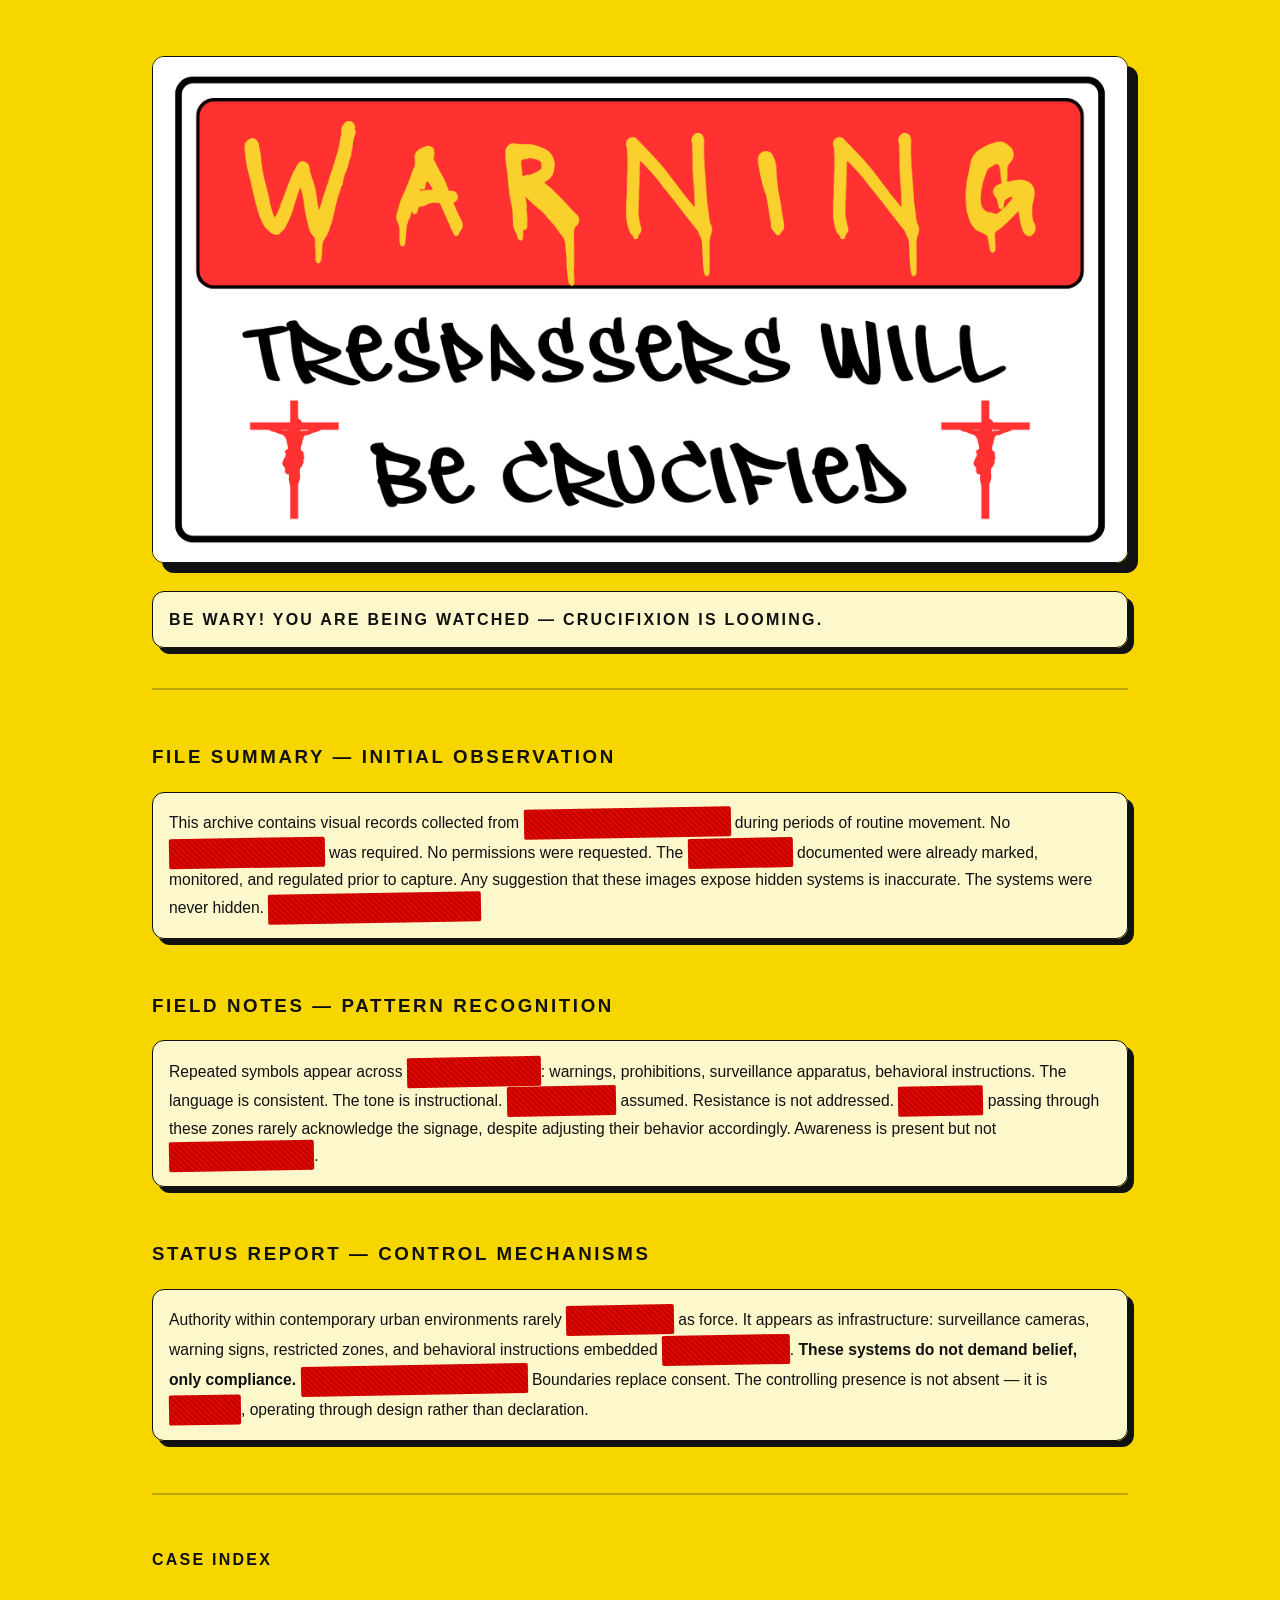
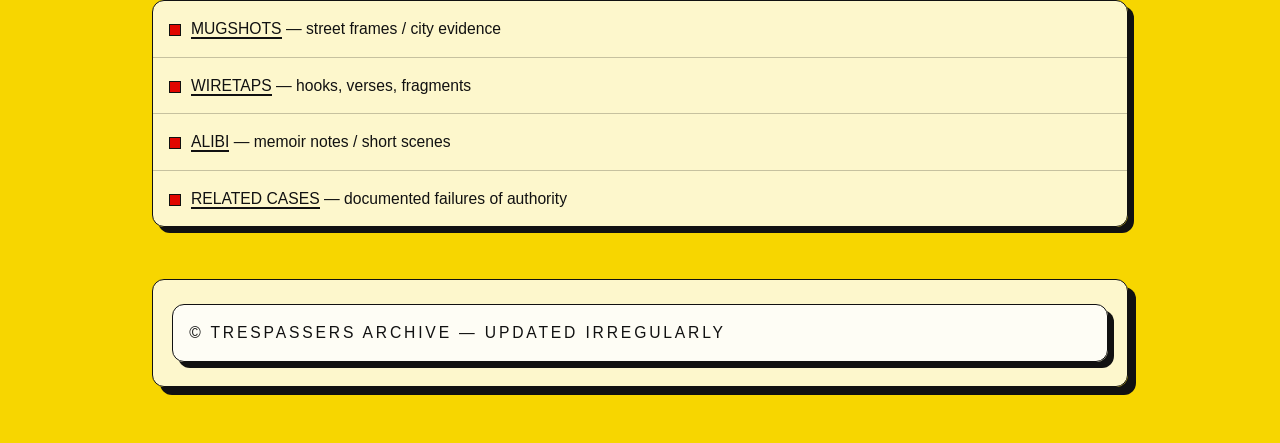
<file: index.html>
<!doctype html>
<html lang="en">
<head>
  <meta charset="utf-8" />
  <meta name="viewport" content="width=device-width, initial-scale=1.0">
  <title>DOSSIER — Trespassers Will Be Prosecuted</title>
  <link rel="stylesheet" href="styles.css">
</head>

<body>
  <main class="container">

    <!-- HERO -->
    <header class="hero">
      <img
        src="images/WARNING.png"
        alt="Trespassers Will Be CRUCIFIED"
        class="hero-title-image"
      />

      <h2 class="hero-warning">
        BE WARY! YOU ARE BEING WATCHED — CRUCIFIXION IS LOOMING.
      </h2>
    </header>

    <hr>

    <!-- FILE SUMMARY -->
    <section class="file-section">
      <h3>FILE SUMMARY — INITIAL OBSERVATION</h3>
      <p>
        This archive contains visual records collected from
        <span class="redact">publicly accessible locations</span>
        during periods of routine movement. No
        <span class="redact">extraordinary access</span>
        was required. No permissions were requested.
        The <span class="redact">environments</span> documented were already marked,
        monitored, and regulated prior to capture.
        Any suggestion that these images expose hidden systems is inaccurate.
        The systems were never hidden.
        <span class="redact">They were only un-observed.</span>
      </p>
    </section>

    <!-- FIELD NOTES -->
    <section class="file-section">
      <h3>FIELD NOTES — PATTERN RECOGNITION</h3>
      <p>
        Repeated symbols appear across
        <span class="redact">unrelated districts</span>:
        warnings, prohibitions, surveillance apparatus,
        behavioral instructions. The language is consistent.
        The tone is instructional.
        <span class="redact">Compliance is</span> assumed.
        Resistance is not addressed.
        <span class="redact">Individuals</span> passing through these zones
        rarely acknowledge the signage, despite adjusting their behavior accordingly.
        Awareness is present but not
        <span class="redact">completely focused</span>.
      </p>
    </section>

    <!-- STATUS REPORT -->
    <section class="file-section">
      <h3>STATUS REPORT — CONTROL MECHANISMS</h3>
      <p>
        Authority within contemporary urban environments rarely
        <span class="redact">presents itself</span> as force.
        It appears as infrastructure: surveillance cameras,
        warning signs, restricted zones, and behavioral instructions
        embedded <span class="redact">into public space</span>.
        <strong>These systems do not demand belief, only compliance.</strong>
        <span class="redact">Observation replaces dialogue.</span>
        Boundaries replace consent.
        The controlling presence is not absent —
        it is <span class="redact">systemic</span>,
        operating through design rather than declaration.
      </p>
    </section>

    <hr>

    <!-- CASE INDEX -->
    <section class="file-section">
      <h2>CASE INDEX</h2>
      <ul>
        <li><a href="album.html">MUGSHOTS</a> — street frames / city evidence</li>
        <li><a href="lyrics.html">WIRETAPS</a> — hooks, verses, fragments</li>
        <li><a href="prose.html">ALIBI</a> — memoir notes / short scenes</li>
        <li><a href="related.html">RELATED CASES</a> — documented failures of authority</li>
      </ul>
    </section>

    <!-- FOOTER -->
    <footer>
      <section class="footer-card">
        <p>© TRESPASSERS ARCHIVE — UPDATED IRREGULARLY</p>
      </section>
    </footer>

  </main>
</body>
</html>
</file>
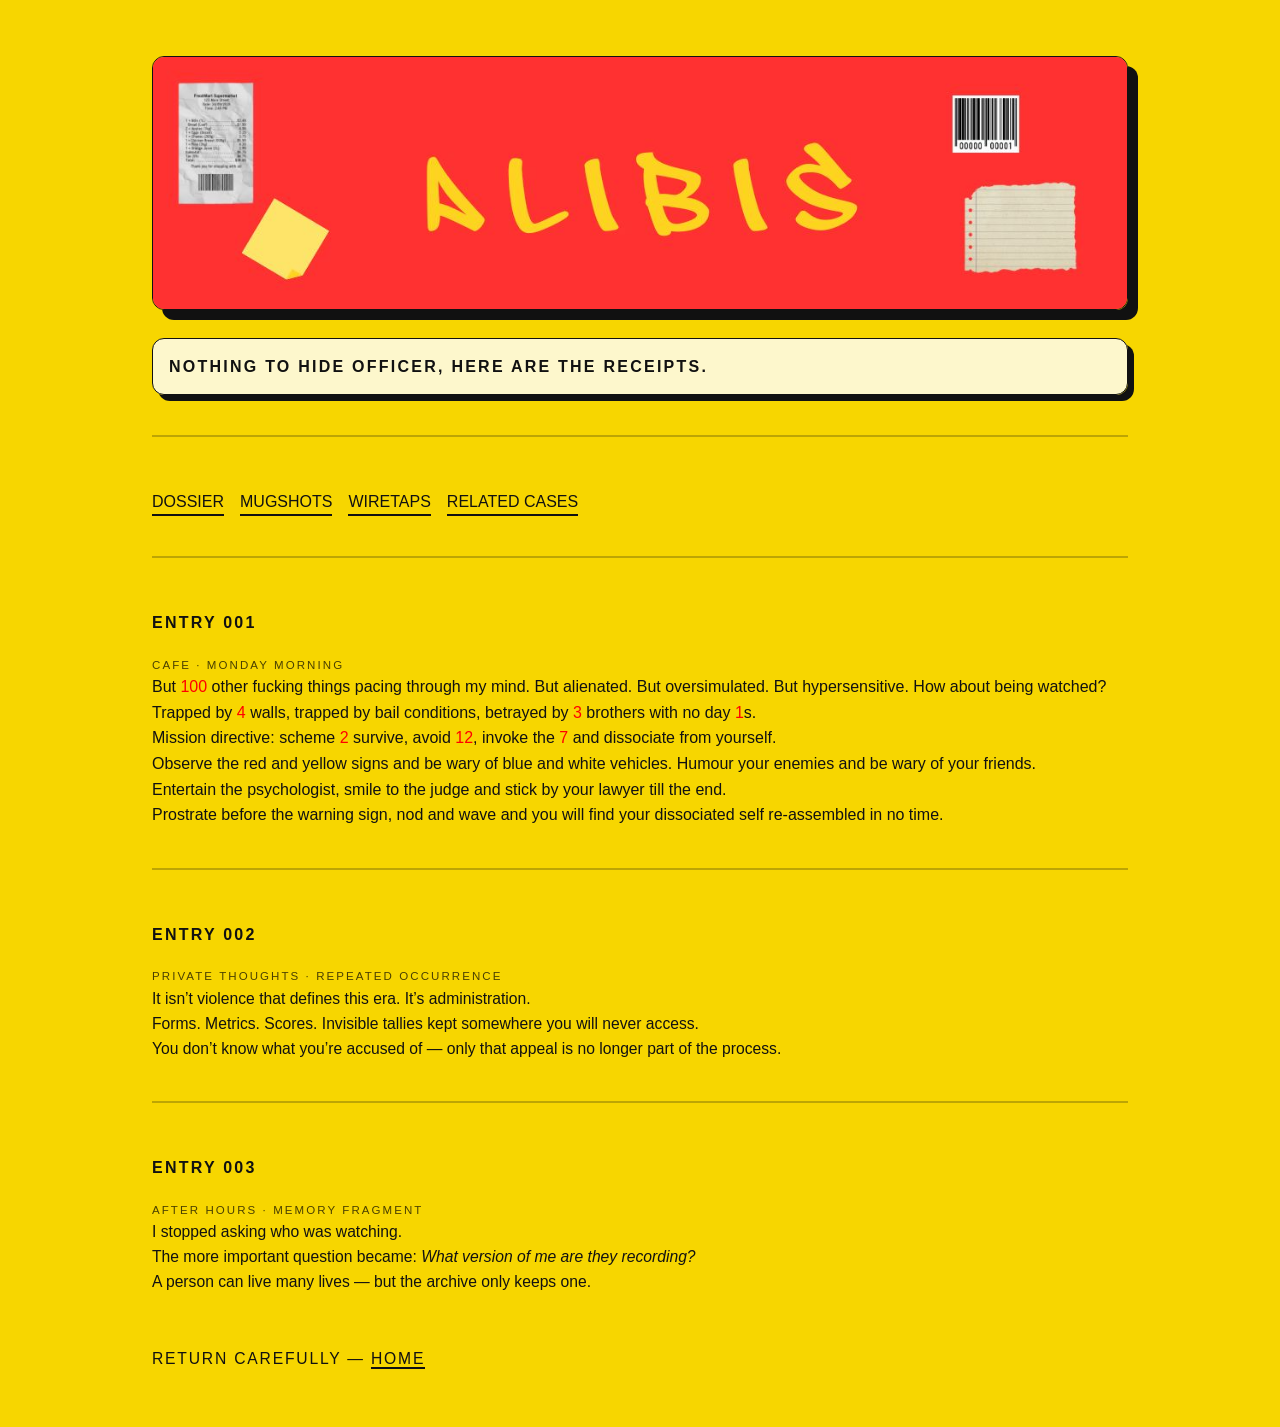
<file: prose.html>
<!doctype html>
<html lang="en">
<head>
  <meta charset="utf-8" />
  <meta name="viewport" content="width=device-width, initial-scale=1.0">
  <title>Prose — Trespassers Will Be Crucified</title>
  <link rel="stylesheet" href="styles.css">
</head>

<body>
  <main class="container">
    <header class="hero">
      
      <img
        src="images/alibi.jpg"
        alt="Alibis - TWBC"
        class="hero-title-image"
      />

      <h2 class="hero-warning">
        nothing to hide officer, here are the receipts.
      </h2>
      
    </header>

    <hr>

    <nav class="nav">
      <a href="index.html">DOSSIER</a>
      <a href="album.html">MUGSHOTS</a>
      <a href="lyrics.html">WIRETAPS</a>
      <a href="related.html">RELATED CASES</a>
      
    </nav>
  <hr class="entry-divider">

  <div class="entry">
    <h2>ENTRY 001</h2>
    <p class="meta">CAFE · Monday Morning</p>

But <span class="redFont">100</span> other fucking things pacing through my mind. But alienated.
But oversimulated. But hypersensitive. How about being watched?<br>

Trapped by <span class="redFont">4</span> walls, trapped by bail conditions, betrayed by <span class="redFont">3</span> brothers with no day <span class="redFont">1</span>s.<br>

Mission directive: scheme <span class="redFont">2</span> survive, avoid <span class="redFont">12</span>, invoke the <span class="redFont">7</span> and dissociate from yourself.<br>

Observe the red and yellow signs and be wary of blue and white vehicles. Humour your enemies and be wary of your friends.<br>

Entertain the psychologist, smile to the judge and stick by your lawyer till the end.<br>

Prostrate before the warning sign, nod and wave and you will find your dissociated self re-assembled in no time.<br>
  </div>

  <hr class="entry-divider">

  <div class="entry">
    <h2>ENTRY 002</h2>
    <p class="meta">Private thoughts · Repeated occurrence</p>

    <p>
      It isn’t violence that defines this era.
      It’s administration.
    </p>

    <p>
      Forms. Metrics. Scores.
      Invisible tallies kept somewhere you will never access.
    </p>

    <p>
      You don’t know what you’re accused of —
      only that appeal is no longer part of the process.
    </p>
  </div>

  <hr class="entry-divider">

  <div class="entry">
    <h2>ENTRY 003</h2>
    <p class="meta">After hours · Memory fragment</p>

    <p>
      I stopped asking who was watching.
    </p>

    <p>
      The more important question became:
      <em>What version of me are they recording?</em>
    </p>

    <p>
      A person can live many lives —
      but the archive only keeps one.
    </p>
  </div>

</section>

    <footer>
      <p>Return carefully — <a href="index.html">Home</a></p>
    </footer>
  </main>
</body>
</html>
</file>
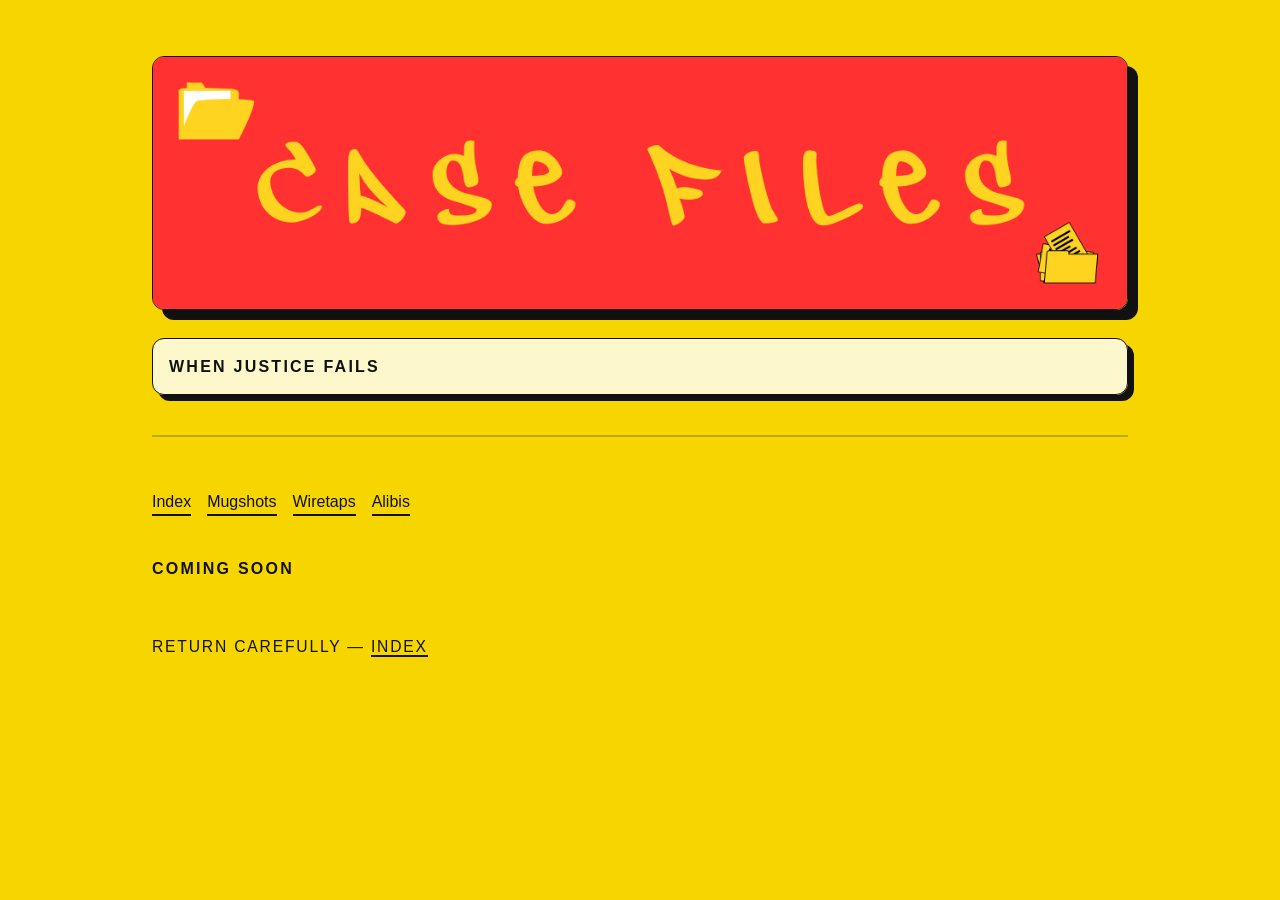
<file: related.html>
<!doctype html>
<html lang="en">
<head>
  <meta charset="utf-8" />
  <meta name="viewport" content="width=device-width, initial-scale=1.0">
  <title>Case Files — Trespassers Will Be Crucified</title>
  <link rel="stylesheet" href="styles.css">
</head>

<body>
  <main class="container">    
    <header class="hero">

           <img
        src="images/casefiles.jpg"
        alt="Case Files - TWBC"
        class="hero-title-image"
      />

      <h2 class="hero-warning">
        WHEN JUSTICE FAILS
      </h2>
    </header>

    <hr>

    <nav class="nav">
      <a href="index.html">Index</a>
      <a href="photos.html">Mugshots</a>
      <a href="lyrics.html">Wiretaps</a>
      <a href="prose.html">Alibis</a>
    </nav>

    <h2>COMING SOON</h2>

 
    <footer>
      <p>Return carefully — <a href="index.html">Index</a></p>
    </footer>
  </main>
</body>
</html>
</file>
<file: styles.css>
/* =========================================================
   THEME: WARNING DOSSIER
   - Safety Yellow background (warning sign common)
   - Black ink text
   - Red alert accent
   - Clean “dossier” panels and consistent spacing
========================================================= */

:root{
  /* Core palette */
  --bg: #F7D600;            /* safety/warning yellow */
  --ink: #111111;           /* near-black for readability */
  --paper: rgba(255,255,255,0.80);
  --paper-strong: rgba(255,255,255,0.92);
  --line: rgba(0,0,0,0.22);
  --shadow: #111111;

  /* Accents */
  --red: #E10600;           /* warning red */
  --muted: rgba(0,0,0,0.70);

  /* Layout rhythm */
  --radius: 12px;
  --stroke: 1px;
  --shadow-lg: 10px 10px 0 var(--shadow);
  --shadow-md: 8px 8px 0 var(--shadow);
  --shadow-sm: 6px 6px 0 var(--shadow);

  --space-1: 0.5rem;
  --space-2: 0.85rem;
  --space-3: 1.25rem;
  --space-4: 1.75rem;
  --space-5: 2.5rem;
  --space-6: 3.25rem;

  --container: 760px;
}

/* --------------------
   RESET & BASE
-------------------- */
*{ margin:0; padding:0; box-sizing:border-box; }
html{ font-size:16px; }
img{ max-width:100%; height:auto; display:block; }

body{
  font-family: -apple-system, BlinkMacSystemFont, "Helvetica Neue", Helvetica, Arial, sans-serif;
  background: var(--bg);
  color: var(--ink);
  line-height: 1.6;
}

/* --------------------
   LAYOUT
-------------------- */
.container{
  width: 80vw;              /* 80% of viewport on desktop */
  max-width: 1200px;        /* safety cap for ultra-wide screens */
  margin: 0 auto;
  padding: 3.5rem 1.5rem;
}

/* Consistent vertical rhythm */
header.hero{ margin-bottom: var(--space-5); }
section{ margin-bottom: var(--space-6); }

/* --------------------
   FILE SECTIONS (spacing + order)
-------------------- */

.file-section{
  margin-bottom: var(--space-6);
}

.file-section h3{
  margin-bottom: var(--space-3);
}

.file-section p{
  margin-top: 0;
}

/* Hero warning spacing */
.hero-warning{
  margin-top: var(--space-4);
  margin-bottom: var(--space-2);
  background: var(--paper);
  border: var(--stroke) solid var(--ink);
  border-radius: var(--radius);
  box-shadow: var(--shadow-sm);
  padding: 0.9rem 1rem;
}

/* Improve rhythm between list + heading */
.file-section h2{
  margin-bottom: var(--space-4);
}


/* --------------------
   TYPOGRAPHY
-------------------- */
h1, h2, h3{
  font-family: "Arial Black", "Helvetica Neue", Helvetica, Arial, sans-serif;
  text-transform: uppercase;
  letter-spacing: 0.14em;
}

h1{
  font-size: clamp(2rem, 5.2vw, 3.2rem);
  color: var(--ink);
  /* subtle “printed” feel */
  text-shadow: 1px 1px 0 rgba(255,255,255,0.35);
  margin-bottom: var(--space-3);
}

h2{
  font-size: 1rem;
  margin-bottom: var(--space-3);
}

p{
  font-size: 0.98rem;
  color: var(--ink);
}

.redFont {
   color: red;
}

/* --------------------
   REDACTION TAPE
-------------------- */

.redact{
  position: relative;
  display: inline-block;
  color: transparent;              /* hide text */
  background: var(--red);          /* your warning red */
  padding: 0.15em 0.35em;
   transform: rotate(-1deg);
  border-radius: 2px;
  vertical-align: baseline;
  user-select: none;
}

/* Optional: subtle texture / print feel */
.redact::after{
  content: "";
  position: absolute;
  inset: 0;
  background: repeating-linear-gradient(
    45deg,
    rgba(0,0,0,0.15),
    rgba(0,0,0,0.15) 2px,
    transparent 2px,
    transparent 4px
  );
  pointer-events: none;
}


/* --------------------
   PANELS / CARDS (single source of truth)
-------------------- */
.panel{
  background: var(--paper);
  border: var(--stroke) solid var(--ink);
  border-radius: var(--radius);
  box-shadow: var(--shadow-sm);
  padding: 0.95rem 1rem;
  max-width: 72ch;
}

/* Apply panels to hero + regular section paragraphs */
.hero p,
section p{
  background: var(--paper);
  border: var(--stroke) solid var(--ink);
  border-radius: var(--radius);
  box-shadow: var(--shadow-sm);
  padding: 0.95rem 1rem;
  width: 100%;
}


/* FIX: ensure the hero card never sticks to the title image */
.hero p{
  margin-top: var(--space-4);
}

/* --------------------
   TITLE IMAGE (your warning sign image)
-------------------- */
.hero-title-image{
  width: 100%;
  border-radius: var(--radius);
  border: var(--stroke) solid var(--ink);
  box-shadow: var(--shadow-lg);
  background: var(--paper-strong);
  /* FIX: consistent space below image */
  margin: 0 auto var(--space-4);
}

/* --------------------
   NOTICE IMAGE (if you still use notice section elsewhere)
-------------------- */
.notice-img img{
  width: 100%;
  border-radius: var(--radius);
  border: var(--stroke) solid var(--ink);
  box-shadow: var(--shadow-lg);
  background: var(--paper-strong);
}

/* --------------------
   DIVIDERS
-------------------- */
hr{
  border: none;
  height: 2px;
  background: var(--ink);
  opacity: 0.25;
  margin: var(--space-5) 0 var(--space-6);
}

/* --------------------
   LINKS
-------------------- */
a{
  color: var(--ink);
  text-decoration: none;
  border-bottom: 2px solid var(--ink);
  transition: transform 0.15s ease, background 0.15s ease;
}

a:hover{
  background: rgba(255,255,255,0.55);
  transform: translateY(-1px);
}

/* --------------------
   LISTS
-------------------- */
ul{
  list-style: none;
  margin-top: var(--space-3);
  background: var(--paper);
  border: var(--stroke) solid var(--ink);
  border-radius: var(--radius);
  box-shadow: var(--shadow-sm);
  overflow: hidden;
}

li{
  padding: 0.95rem 1rem;
  border-bottom: 1px solid var(--line);
  font-size: 0.98rem;
}

li:last-child{ border-bottom: none; }

li::before{
  content: "";
  display: inline-block;
  width: 10px;
  height: 10px;
  margin-right: 10px;
  background: var(--red);
  border: 1px solid var(--ink);
  vertical-align: middle;
}

/* --------------------
   SMALL META LABELS
-------------------- */
.system-label,
.meta,
.file-meta,
.case-meta,
.attribution,
.cover-caption{
  font-size: 0.72rem;
  letter-spacing: 0.18em;
  text-transform: uppercase;
  color: var(--muted);
}

/* --------------------
   FOOTER
-------------------- */
footer{
  margin-top: var(--space-6);
  font-size: 0.8rem;
  text-transform: uppercase;
  letter-spacing: 0.14em;
  color: var(--muted);
}

.footer-card{
  background: var(--paper);
  border: var(--stroke) solid var(--ink);
  box-shadow: var(--shadow-md);
  border-radius: var(--radius);
  padding: 1.1rem 1.2rem;
  margin: 0;
}

.footer-card p{
  margin: 0.4rem 0;
  letter-spacing: 0.18em;
  text-transform: uppercase;
}

/* --------------------
   NAV (simple)
-------------------- */
.nav{
  display: flex;
  gap: 1rem;
  flex-wrap: wrap;
  margin: var(--space-4) 0 var(--space-5);
}

/* --------------------
   LIGHTBOX (evidence expansion)
-------------------- */

.lightbox{
  position: fixed;
  inset: 0;
  background: rgba(17,17,17,0.92); /* near-black ink */
  display: flex;
  align-items: center;
  justify-content: center;
  opacity: 0;
  pointer-events: none;
  transition: opacity 0.2s ease;
  z-index: 9999;
}

.lightbox.active{
  opacity: 1;
  pointer-events: all;
}

.lightbox img{
  max-width: 92vw;
  max-height: 92vh;
  border-radius: var(--radius);
  border: var(--stroke) solid var(--ink);
  box-shadow: 14px 14px 0 var(--shadow);
  background: var(--paper-strong);
}


/* --------------------
   MASONRY GALLERY (CSS columns)
-------------------- */
/* --------------------
   MOSAIC GALLERY (CSS grid)
   - consistent tile sizing
   - images not too big
   - cinematic crop without distortion
-------------------- */

.gallery{
  display: grid;
  gap: 1rem;
  /* small tiles by default */
  grid-template-columns: repeat(2, minmax(0, 1fr));
}

/* 3 columns on tablets */
@media (min-width: 700px){
  .gallery{
    grid-template-columns: repeat(3, minmax(0, 1fr));
    gap: 1.1rem;
  }
}

/* 4 columns on wide screens */
@media (min-width: 980px){
  .gallery{
    grid-template-columns: repeat(4, minmax(0, 1fr));
    gap: 1.15rem;
  }
}

/* Cards become compact tiles */
.card{
  margin: 0;                  /* IMPORTANT: grid handles spacing */
  background: var(--paper);
  border: var(--stroke) solid var(--ink);
  box-shadow: var(--shadow-sm); /* smaller shadow = less “huge” feeling */
  border-radius: var(--radius);
  overflow: hidden;
   transition: transform 0.25s ease, box-shadow 0.25s ease;
}

/* Make tiles feel mosaic: fixed visual height, cropped nicely */
.card img{
  width: 100%;
  height: 180px;              /* controls “not too big” */
  object-fit: cover;          /* crops without stretching */
  display: block;
  filter: contrast(1.02);
   transition: transform 0.25s ease;
  will-change: transform;
}

/* Hover / focus */
.card:hover{
  transform: translateY(-4px) scale(1.015);
  box-shadow: 10px 10px 0 var(--shadow);
}

.card:hover img{
  transform: scale(1.04);
}

@media (hover: none){
  .card:hover{
    transform: none;
    box-shadow: var(--shadow-sm);
  }

  .card:hover img{
    transform: none;
  }
}

/* Slightly taller tiles on larger screens */
@media (min-width: 700px){
  .card img{ height: 210px; }
}
@media (min-width: 980px){
  .card img{ height: 230px; }
}

/* Optional: let every 5th card be a “feature” tile */
@media (min-width: 700px){
  .gallery .card:nth-child(5n){
    grid-column: span 2;
  }
  .gallery .card:nth-child(5n) img{
    height: 260px;
  }
}

.card figcaption{
  padding: 0.65rem 0.75rem;     /* tighter */
  font-size: 0.85rem;           /* smaller */
  line-height: 1.35;
  color: var(--ink);
  background: var(--paper-strong);
  border-top: 1px solid rgba(0,0,0,0.14);
}

/* --------------------
   LYRICS
-------------------- */
.lyric-block{ margin-bottom: var(--space-6); }

.lyric-block h2{
  font-size: 1.05rem;
  margin-bottom: var(--space-3);
}

.lyrics{
  white-space: pre-wrap;
  background: var(--paper);
  border: var(--stroke) solid var(--ink);
  box-shadow: var(--shadow-md);
  border-radius: var(--radius);
  padding: 1rem 1.1rem;
  font-size: 0.95rem;
  line-height: 1.55;
}

.lyric-cover{
  margin: var(--space-3) 0 var(--space-4);
}

.lyric-cover img{
  width: 100%;
  max-width: 360px;
  border-radius: var(--radius);
  border: var(--stroke) solid var(--ink);
  box-shadow: var(--shadow-md);
  background: var(--paper-strong);
}

.credit{
  margin-top: var(--space-3);
  display: inline-block;
  font-size: 0.78rem;
  letter-spacing: 0.16em;
  text-transform: uppercase;
  background: rgba(255,255,255,0.65);
  border: var(--stroke) solid var(--ink);
  box-shadow: 4px 4px 0 var(--shadow);
  padding: 0.45rem 0.6rem;
}

/* --------------------
   PROSE
-------------------- */
.prose-entry{
  margin-bottom: var(--space-6);
  background: var(--paper);
  border: var(--stroke) solid var(--ink);
  box-shadow: var(--shadow-md);
  border-radius: var(--radius);
  padding: 1.2rem 1.3rem;
}

.prose-entry h2{
  font-size: 0.95rem;
  margin-bottom: var(--space-2);
}

.prose-entry p{
  margin-bottom: var(--space-3);
}

/* --------------------
   RELEVANT CASES (case file feel)
-------------------- */
.case-file{
  background: var(--paper);
  border: var(--stroke) solid var(--ink);
  box-shadow: var(--shadow-lg);
  border-radius: calc(var(--radius) + 2px);
  padding: 1.4rem 1.5rem;
  margin-bottom: var(--space-6);
}

.file-header{
  display: flex;
  justify-content: space-between;
  align-items: flex-start;
  gap: 1rem;
  margin-bottom: var(--space-4);
}

.file-stamp{
  font-family: "Arial Black", "Helvetica Neue", Helvetica, Arial, sans-serif;
  font-size: 0.75rem;
  letter-spacing: 0.2em;
  text-transform: uppercase;
  background: var(--red);
  color: #fff;
  padding: 0.55rem 0.7rem;
  border: var(--stroke) solid var(--ink);
  box-shadow: 4px 4px 0 var(--shadow);
  transform: rotate(-2deg);
  white-space: nowrap;
}

.quote{
  margin: 0 0 var(--space-3);
  padding: 0.95rem 1rem;
  border: 1px dashed rgba(0,0,0,0.35);
  background: rgba(255,255,255,0.65);
  border-radius: var(--radius);
  font-size: 0.98rem;
  line-height: 1.55;
}

.case-divider{
  border: none;
  border-top: 1px dashed rgba(0,0,0,0.35);
  margin: var(--space-4) 0;
}

.file-footer{
  margin-top: var(--space-4);
  padding-top: var(--space-3);
  border-top: 1px solid rgba(0,0,0,0.18);
}

.disclaimer{
  font-size: 0.84rem;
  color: var(--muted);
  margin-bottom: var(--space-3);
}

/* --------------------
   RESPONSIVE
-------------------- */
@media (max-width: 600px){
  .container{
    width: 100%;
    padding: 3rem 1.15rem;
  }

  h1{ letter-spacing: 0.10em; }

  .hero p,
  section p{ max-width: 100%; }
}
</file>
